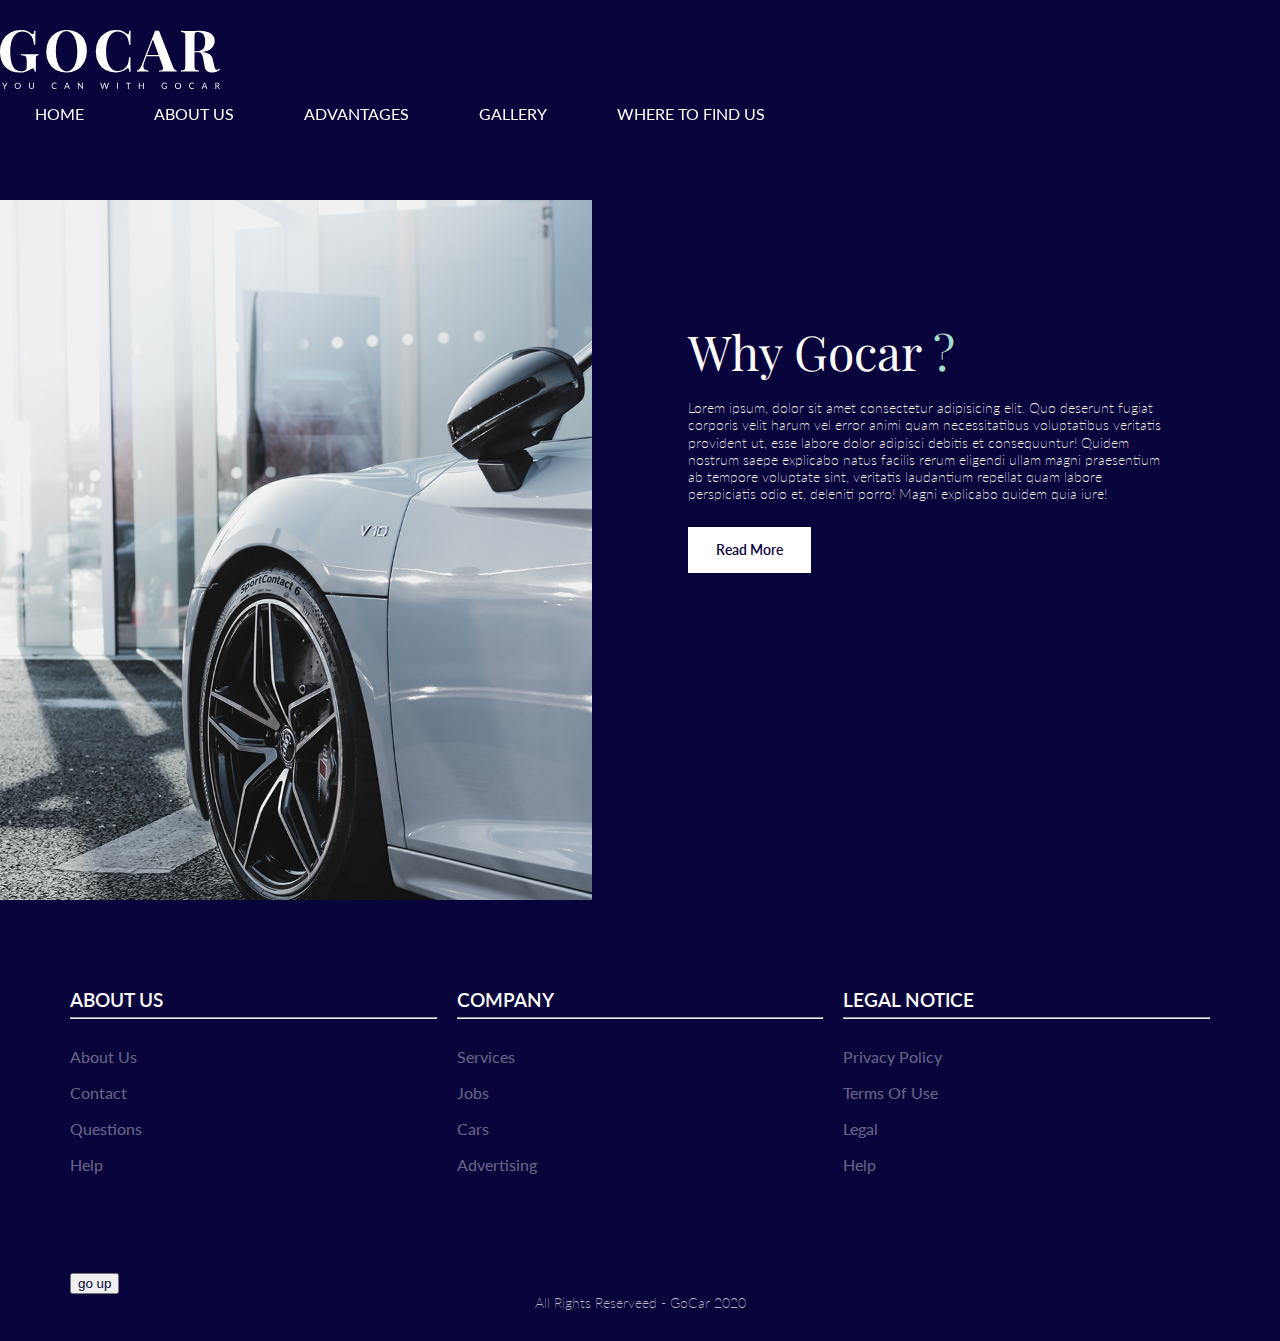
<file: about us.html>
<!DOCTYPE html>
<html lang="en">
<head>
    <meta charset="UTF-8">
    <meta name="viewport" content="width=device-width, initial-scale=1.0">
    <title>about_us</title>
    <link rel="stylesheet" href="css/style.css" />
</head>
<body>
  <header class="header">
    <nav class="navbar container">
      <img src="images/logo.svg" alt="gocar logo" />
      <ul>
        <li><a href="index.html">home</a></li>
        <li><a href="about us.html">about us</a></li>
        <li><a href="adv.html">Advantages</a></li>
        <li><a href="Gallery.html">Gallery</a></li>
        <li><a href="where_find.html">where to find us</a></li> 
      </ul>
      <div>

      </div>
      
    </nav>
  </header>
<section class="about">
  <div>
    <img src="images/car1.jpg" alt="" />
  </div>
  <div class="container">
    <h2>Why Gocar <span>?</span></h2>
    <p>
      Lorem ipsum, dolor sit amet consectetur adipisicing elit. Quo deserunt
      fugiat corporis velit harum vel error animi quam necessitatibus
      voluptatibus veritatis provident ut, esse labore dolor adipisci
      debitis et consequuntur! Quidem nostrum saepe explicabo natus facilis
      rerum eligendi ullam magni praesentium ab tempore voluptate sint,
      veritatis laudantium repellat quam labore perspiciatis odio et,
      deleniti porro! Magni explicabo quidem quia iure!
    </p>
    <a href="about us2.html" class="btn">read more</a>
  </div></section>
  <footer class="container">
    <div class="footer-inner">
      <div>
        <h4>About Us</h4>
        <hr />
        <ul class="footer-menu">
          <li><a href="about us.html">About Us</a></li> 
          <li><a href="#">Contact</a></li> 
          <li><a href="#">Questions</a></li> 
          <li><a href="#">Help</a></li>
        </ul> 
      </div> 
      <div> 
        <h4>Company</h4>
        <hr />
        <ul class="footer-menu">
          <li><a href="#">Services</a></li>
          <li><a href="#">Jobs</a></li>
          <li><a href="view gallery.html">Cars</a></li>
          <li><a href="#">Advertising</a></li>
        </ul>
      </div>
      <div>
        <h4>Legal Notice</h4>
        <hr />
        <ul class="footer-menu">
          <li><a href="#">Privacy Policy</a></li>
          <li><a href="#">Terms Of Use</a></li>
          <li><a href="#">Legal</a></li>
          <li><a href="#">Help</a></li>
        </ul>
      </div>
    </div>
    <a href="index.html">
      <button style="color:rgb(3, 9, 55)"><b>go up</b></button>


    </a>
    <p>All Rights Reserveed - GoCar 2020</p>
  </footer>
</body>
</html>
</file>
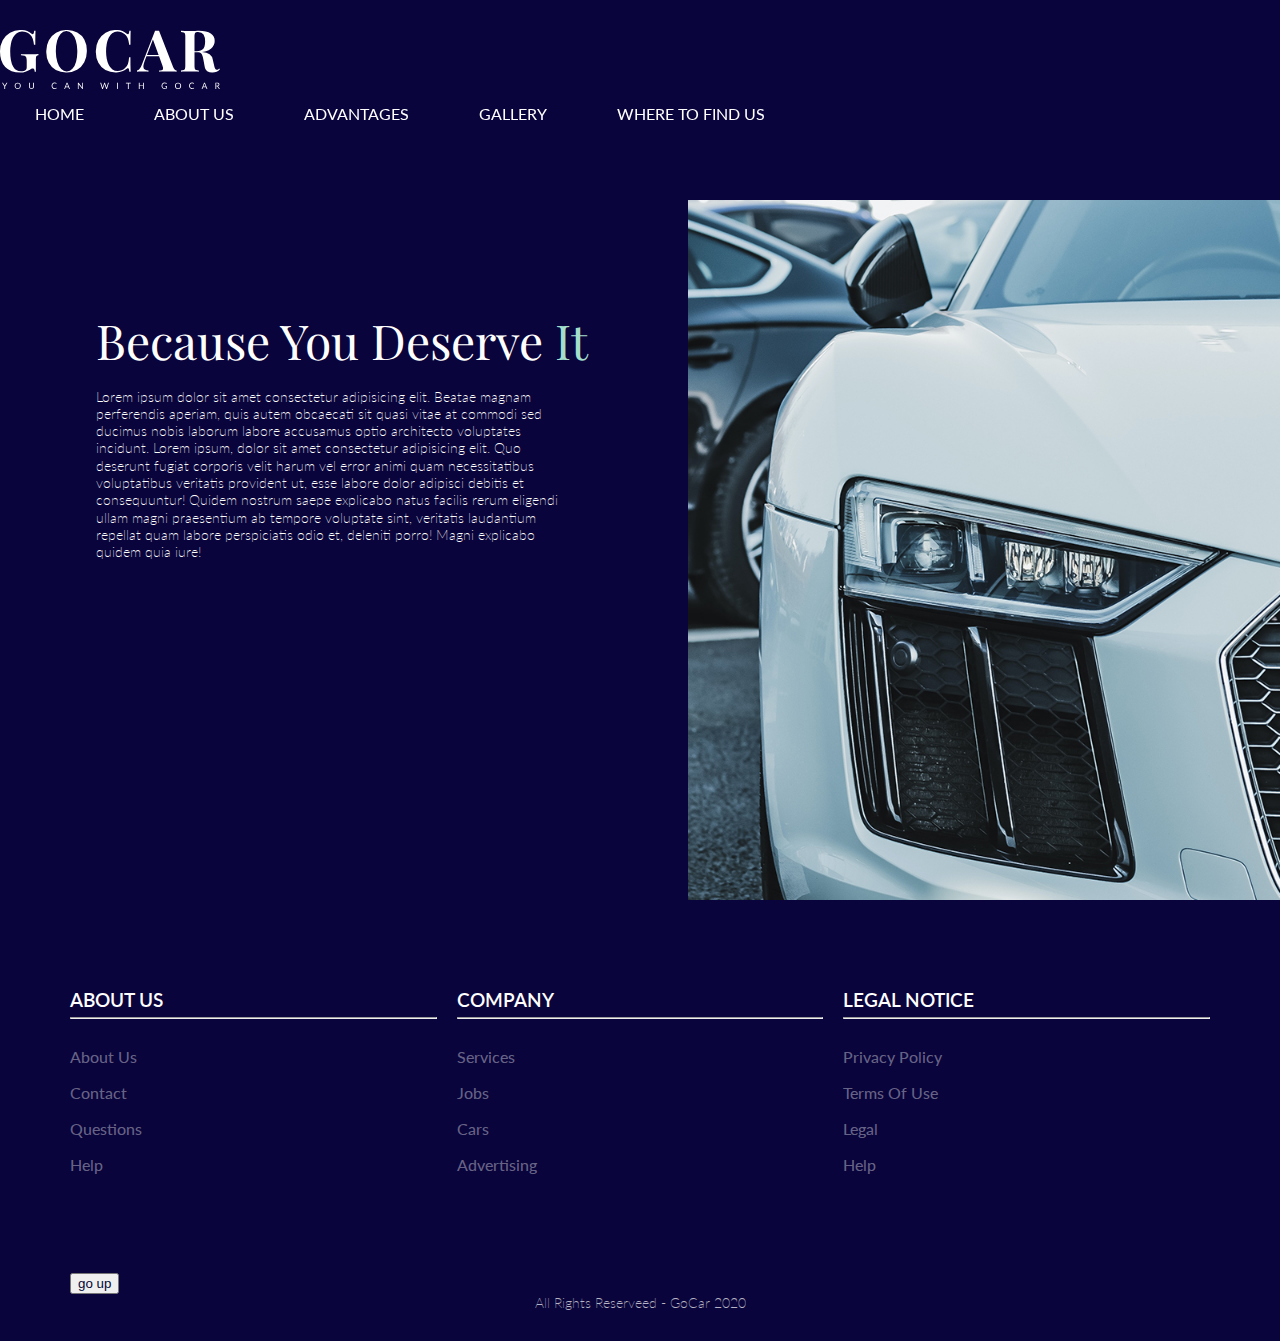
<file: about us2.html>
<!DOCTYPE html>
<html lang="en">
<head>
    <meta charset="UTF-8">
    <meta name="viewport" content="width=device-width, initial-scale=1.0">
    <title>about_us_more</title>
    <link rel="stylesheet" href="css/style.css" />
</head>
<body>
  <header class="header">
    <nav class="navbar container">
      <img src="images/logo.svg" alt="gocar logo" />
      <ul>
        <li><a href="index.html">home</a></li>
        <li><a href="about us.html">about us</a></li>
        <li><a href="adv.html">Advantages</a></li>
        <li><a href="Gallery.html">Gallery</a></li>
        <li><a href="where_find.html">where to find us</a></li> 
      </ul>
      <div>

      </div>
      
    </nav>
  </header>
</section>
<section class="about2">
  <div>
    <img src="images/car2.jpg" alt="" />
  </div>
  <div class="container">
    <h2>Because You Deserve <span>It</span></h2>
    <p>
      Lorem ipsum dolor sit amet consectetur adipisicing elit. Beatae magnam
      perferendis aperiam, quis autem obcaecati sit quasi vitae at commodi
      sed ducimus nobis laborum labore accusamus optio architecto voluptates
      incidunt. Lorem ipsum, dolor sit amet consectetur adipisicing elit.
      Quo deserunt fugiat corporis velit harum vel error animi quam
      necessitatibus voluptatibus veritatis provident ut, esse labore dolor
      adipisci debitis et consequuntur! Quidem nostrum saepe explicabo natus
      facilis rerum eligendi ullam magni praesentium ab tempore voluptate
      sint, veritatis laudantium repellat quam labore perspiciatis odio et,
      deleniti porro! Magni explicabo quidem quia iure!
    </p>
    
  </div>
    </section> <footer class="container">
      <div class="footer-inner">
        <div>
          <h4>About Us</h4>
          <hr />
          <ul class="footer-menu">
            <li><a href="about us.html">About Us</a></li> 
            <li><a href="#">Contact</a></li> 
            <li><a href="#">Questions</a></li> 
            <li><a href="#">Help</a></li>
          </ul> 
        </div> 
        <div> 
          <h4>Company</h4>
          <hr />
          <ul class="footer-menu">
            <li><a href="#">Services</a></li>
            <li><a href="#">Jobs</a></li>
            <li><a href="view gallery.html">Cars</a></li>
            <li><a href="#">Advertising</a></li>
          </ul>
        </div>
        <div>
          <h4>Legal Notice</h4>
          <hr />
          <ul class="footer-menu">
            <li><a href="#">Privacy Policy</a></li>
            <li><a href="#">Terms Of Use</a></li>
            <li><a href="#">Legal</a></li>
            <li><a href="#">Help</a></li>
          </ul>
        </div>
      </div>
      <a href="index.html">
        <button style="color:rgb(3, 9, 55)"><b>go up</b></button>


      </a>
      <p>All Rights Reserveed - GoCar 2020</p>
    </footer>
</body>
</html>
</file>
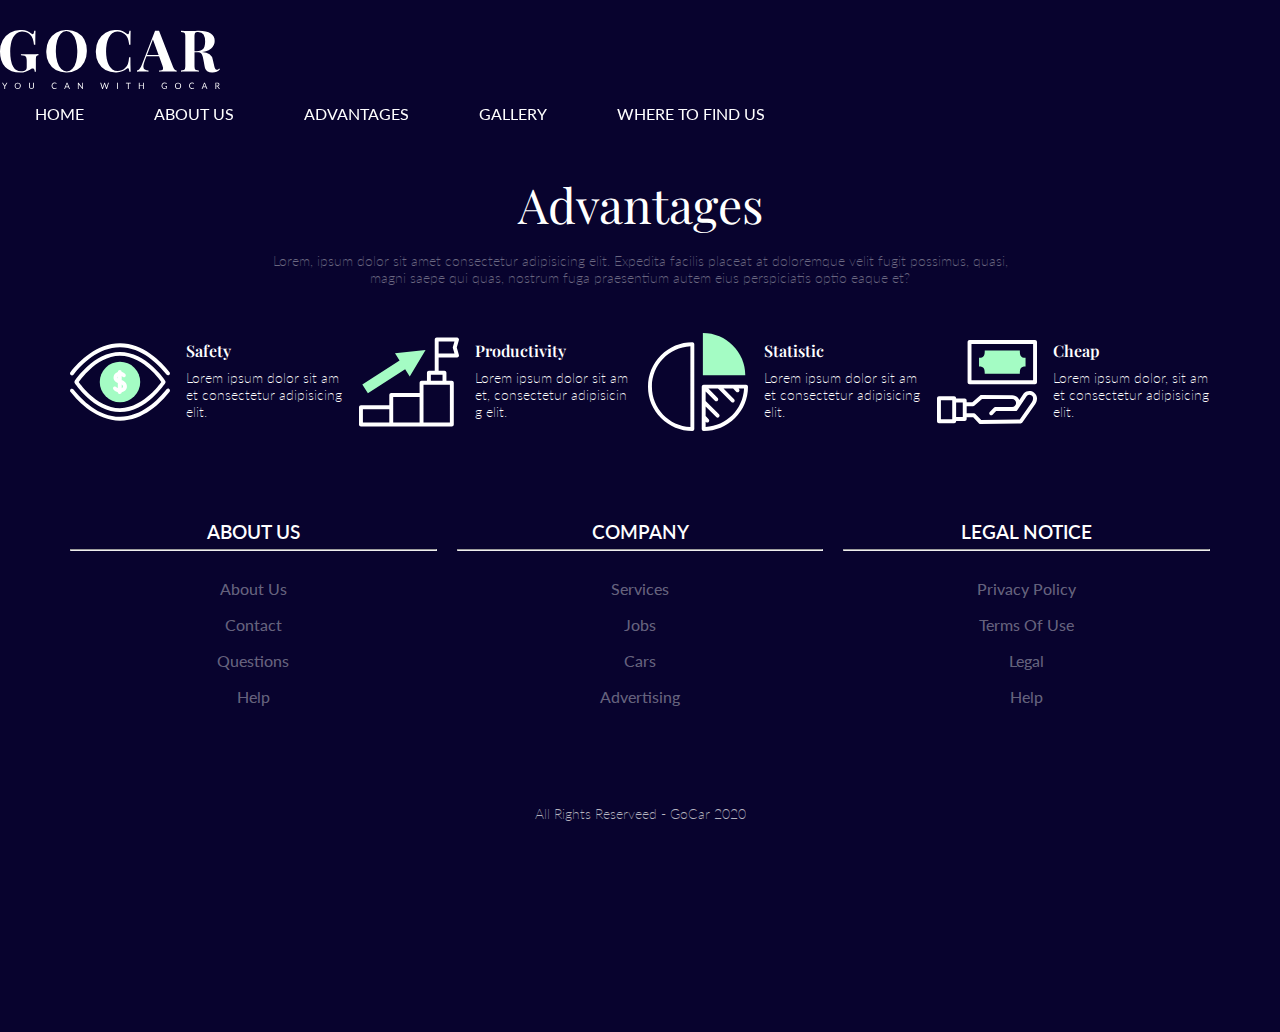
<file: adv.html>
<!DOCTYPE html>
<html lang="en">
<head>
    <meta charset="UTF-8">
    <meta name="viewport" content="width=device-width, initial-scale=1.0">
    <title>Advantages</title>
    <link rel="stylesheet" href="css/style.css" />
</head>
<body>
  <header class="header">
    <nav class="navbar container">
      <img src="images/logo.svg" alt="gocar logo" />
      <ul>
        <li><a href="index.html">home</a></li>
        <li><a href="about us.html">about us</a></li>
        <li><a href="adv.html">Advantages</a></li>
        <li><a href="Gallery.html">Gallery</a></li>
        <li><a href="where_find.html">where to find us</a></li> 
      </ul>
      <div>

      </div>
      
    </nav>
  </header>
</section>
    <section class="adv">
        <h2>Advantages</h2>
        <p>
          Lorem, ipsum dolor sit amet consectetur adipisicing elit. Expedita
          facilis placeat at doloremque velit fugit possimus, quasi, magni saepe
          qui quas, nostrum fuga praesentium autem eius perspiciatis optio eaque
          et?
        </p>
  
        <div>
          <div class="icon-container container">
            <div>
              <img src="images/icons/001-eye.svg" alt="eye icon" />
              <div>
                <h5>Safety</h5>
                <p>Lorem ipsum dolor sit amet consectetur adipisicing elit.</p>
              </div>
            </div>
            <div>
              <img src="images/icons/002-upstairs.svg" alt="upstairs icon" />
              <div>
                <h5>Productivity</h5>
                <p>Lorem ipsum dolor sit amet, consectetur adipisicing elit.</p>
              </div>
            </div>
            <div>
              <img src="images/icons/003-pie-chart.svg" alt="chart icon" />
              <div>
                <h5>Statistic</h5>
                <p>Lorem ipsum dolor sit amet consectetur adipisicing elit.</p>
              </div>
            </div>
            <div>
              <img src="images/icons/004-money.svg" alt="money icon" />
              <div>
                <h5>Cheap</h5>
                <p>Lorem ipsum dolor, sit amet consectetur adipisicing elit.</p>
              </div>
            </div>
          </div>
        </div>
        <footer class="container">
          <div class="footer-inner">
            <div>
              <h4>About Us</h4>
              <hr />
              <ul class="footer-menu">
                <li><a href="about us.html">About Us</a></li> 
                <li><a href="#">Contact</a></li> 
                <li><a href="#">Questions</a></li> 
                <li><a href="#">Help</a></li>
              </ul> 
            </div> 
            <div> 
              <h4>Company</h4>
              <hr />
              <ul class="footer-menu">
                <li><a href="#">Services</a></li>
                <li><a href="#">Jobs</a></li>
                <li><a href="view gallery.html">Cars</a></li>
                <li><a href="#">Advertising</a></li>
              </ul>
            </div>
            <div>
              <h4>Legal Notice</h4>
              <hr />
              <ul class="footer-menu">
                <li><a href="#">Privacy Policy</a></li>
                <li><a href="#">Terms Of Use</a></li>
                <li><a href="#">Legal</a></li>
                <li><a href="#">Help</a></li>
              </ul>
            </div>
          </div>
          
          <p>All Rights Reserveed - GoCar 2020</p>
        </footer>



    
</body>
</html>
</file>
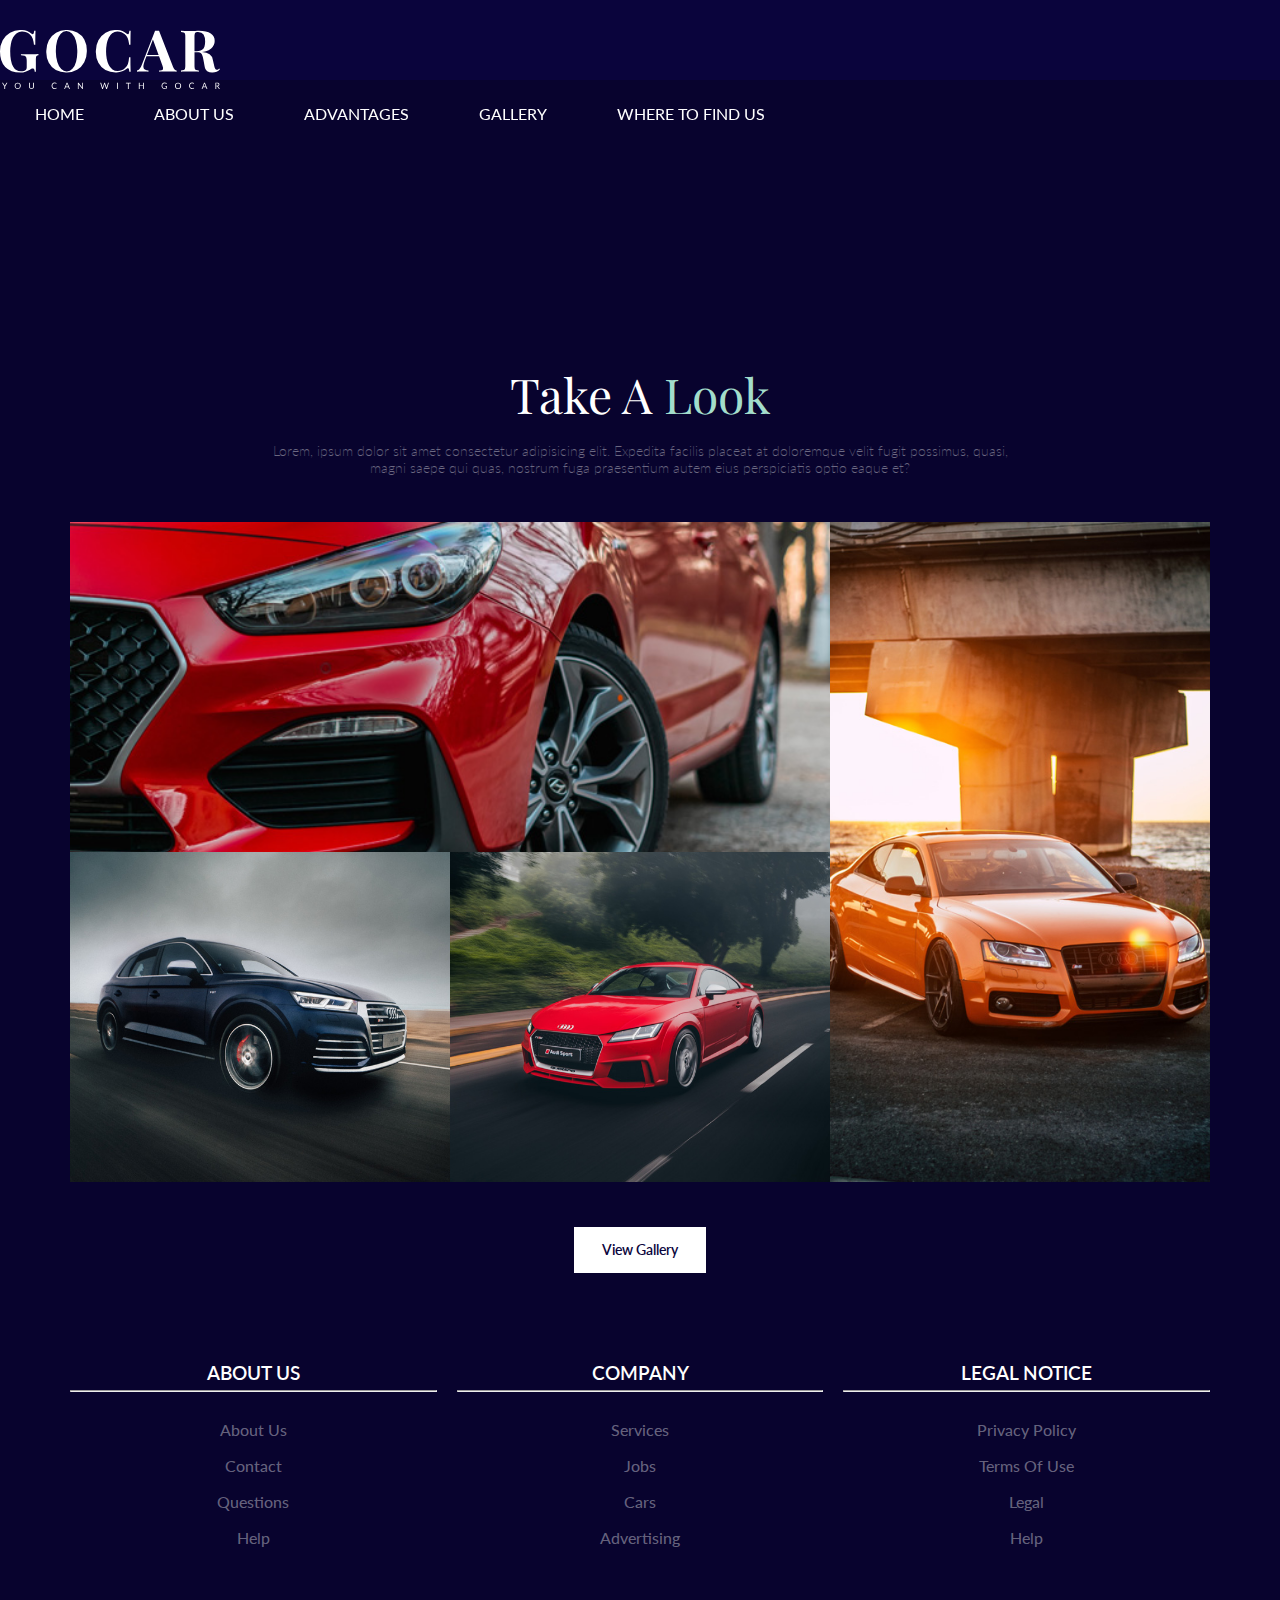
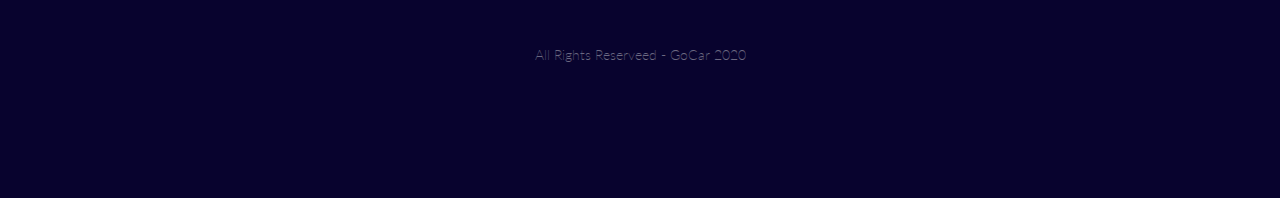
<file: Gallery.html>
<!DOCTYPE html>
<html lang="en">
<head>
    <meta charset="UTF-8">
    <meta name="viewport" content="width=device-width, initial-scale=1.0">
    <title>gallery</title>
    <link rel="stylesheet" href="css/style.css" />

</head>
<body>
  <header class="header">
    <nav class="navbar container">
      <img src="images/logo.svg" alt="gocar logo" />
      <ul>
        <li><a href="index.html">home</a></li>
        <li><a href="about us.html">about us</a></li>
        <li><a href="adv.html">Advantages</a></li>
        <li><a href="Gallery.html">Gallery</a></li>
        <li><a href="where_find.html">where to find us</a></li> 
      </ul>
      <div>

      </div>
      
    </nav>
  </header>
  <br>
  <br>
  <br>
  <br>
  <br>


</section>
<section class="gallery">
  <h2>Take A <span>Look</span></h2>
  <p>
    Lorem, ipsum dolor sit amet consectetur adipisicing elit. Expedita
    facilis placeat at doloremque velit fugit possimus, quasi, magni saepe
    qui quas, nostrum fuga praesentium autem eius perspiciatis optio eaque
    et?
  </p>
  <div class="gallery-container container">
    <div class="gallery-item">
      <div class="gallery-overlay">
        <h3>Audi R8 <span>- The Limitless Car</span></h3>
      </div>
      <img src="images/car3.jpg" alt="Car" />
    </div>
    <div class="gallery-item">
      <div class="gallery-overlay">
        <h3>Audi R9 <span>- The Real Way</span></h3>
      </div>
      <img src="images/car4.jpg" alt="Car" />
    </div>
    <div class="gallery-item">
      <div class="gallery-overlay">
        <h3>Audi R11 <span>- A Car!</span></h3>
      </div>
      <img src="images/car5.jpg" alt="Car" />
    </div>
    <div class="gallery-item">
      <div class="gallery-overlay">
        <h3>Audi R7 <span>- Ultimate Experience</span></h3>
      </div>
      <img src="images/car6.jpg" alt="Car" />
    </div>
  </div>
  <a class="btn" href="view gallery.html">View Gallery</a>
  <footer class="container">
    <div class="footer-inner">
      <div>
        <h4>About Us</h4>
        <hr />
        <ul class="footer-menu">
          <li><a href="about us.html">About Us</a></li> 
          <li><a href="#">Contact</a></li> 
          <li><a href="#">Questions</a></li> 
          <li><a href="#">Help</a></li>
        </ul> 
      </div> 
      <div> 
        <h4>Company</h4>
        <hr />
        <ul class="footer-menu">
          <li><a href="#">Services</a></li>
          <li><a href="#">Jobs</a></li>
          <li><a href="view gallery.html">Cars</a></li>
          <li><a href="#">Advertising</a></li>
        </ul>
      </div>
      <div>
        <h4>Legal Notice</h4>
        <hr />
        <ul class="footer-menu">
          <li><a href="#">Privacy Policy</a></li>
          <li><a href="#">Terms Of Use</a></li>
          <li><a href="#">Legal</a></li>
          <li><a href="#">Help</a></li>
        </ul>
      </div>
    </div>
   
    <p>All Rights Reserveed - GoCar 2020</p>
  </footer>
    
</body>
</html>
</file>
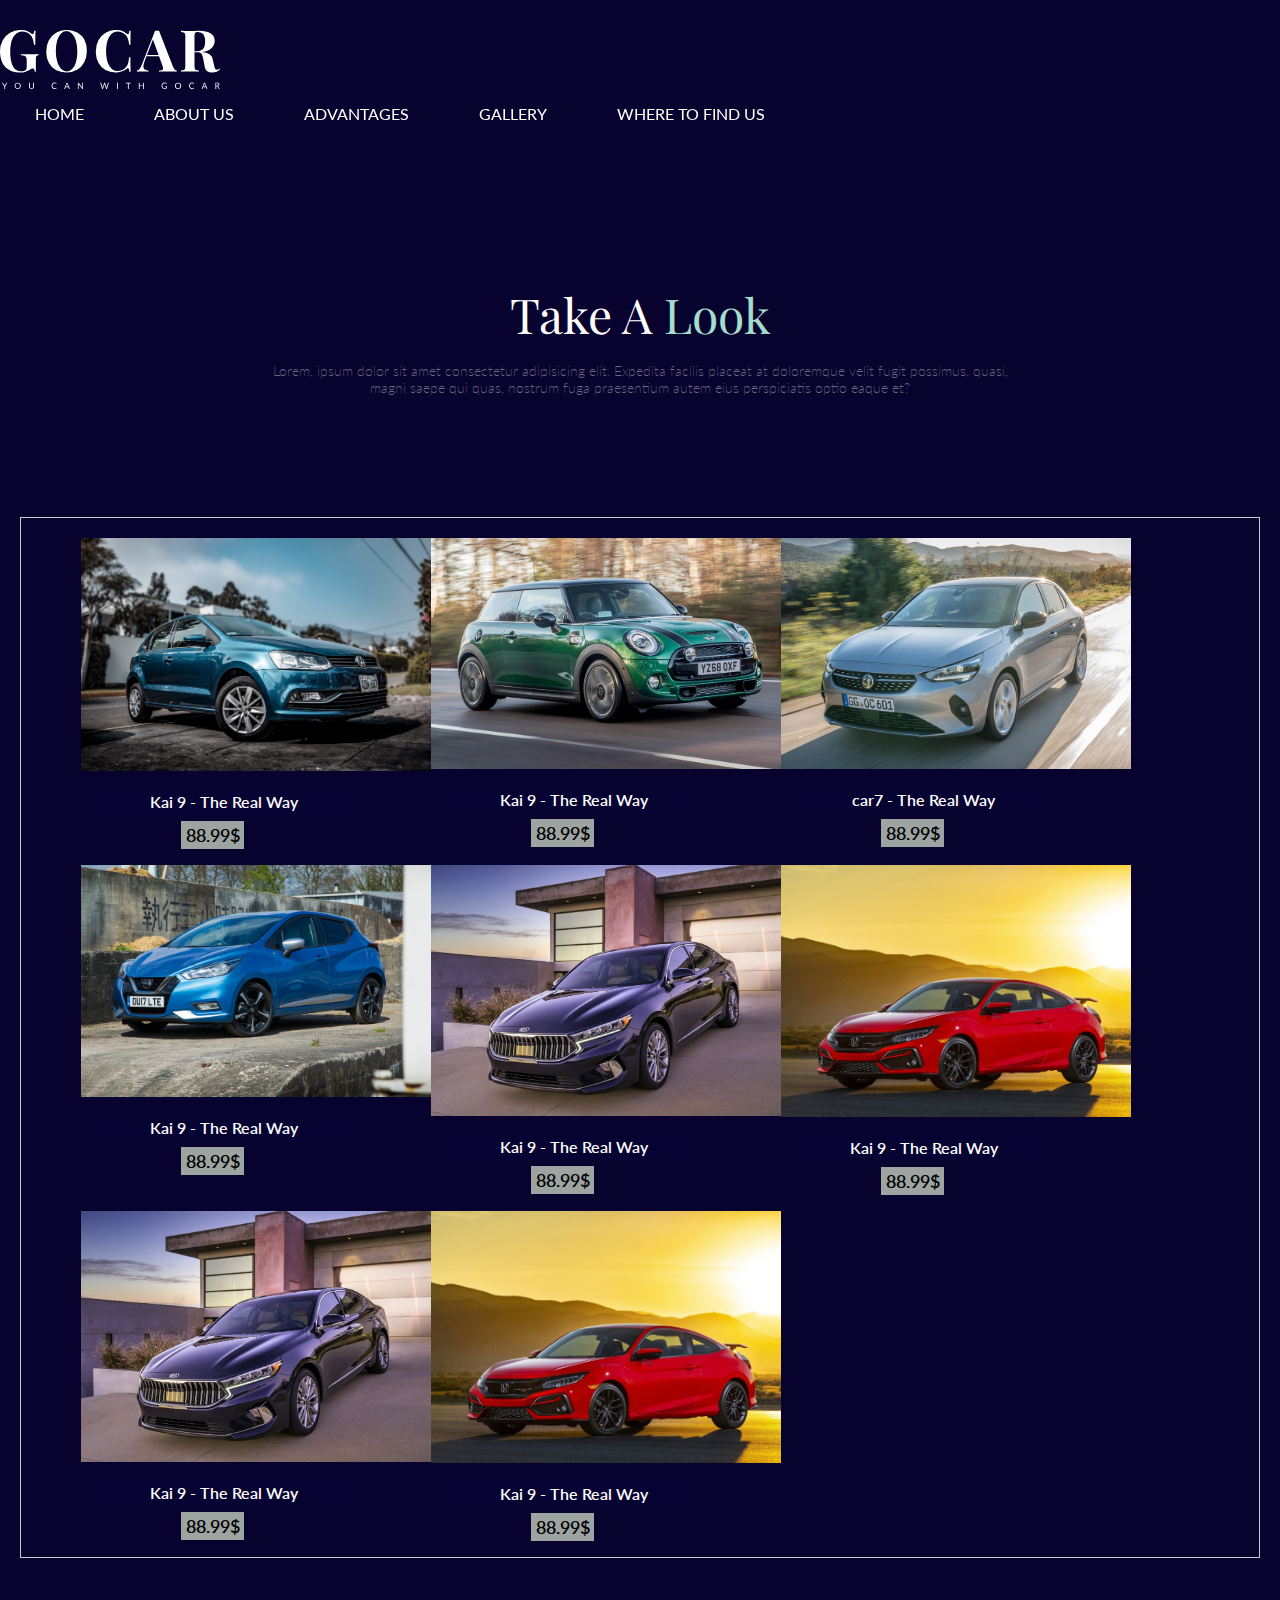
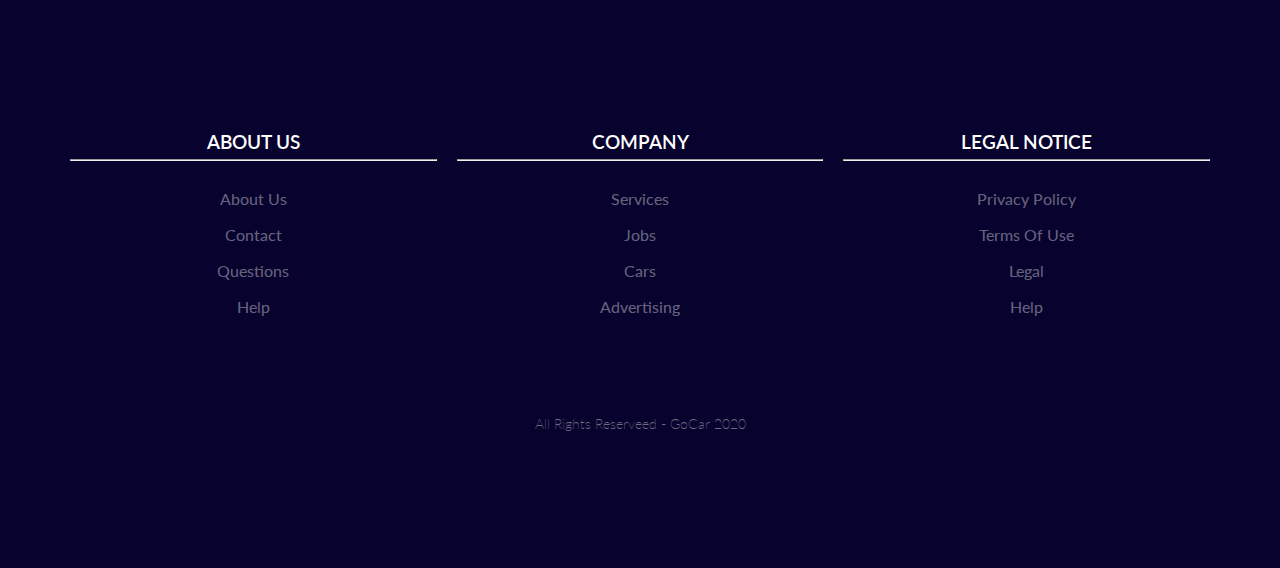
<file: view gallery.html>
<!DOCTYPE html>
<html lang="en">
<head>
    <meta charset="UTF-8">
    <meta name="viewport" content="width=device-width, initial-scale=1.0">
    <title>Document</title>
    <link rel="stylesheet" href="css/style.css" />

</head>
<body>
    <header class="header">
        <nav class="navbar container">
          <img src="images/logo.svg" alt="gocar logo" />
          <ul>
            <li><a href="index.html">home</a></li>
            <li><a href="about us.html">about us</a></li>
            <li><a href="adv.html">Advantages</a></li>
            <li><a href="Gallery.html">Gallery</a></li>
            <li><a href="where_find.html">where to find us</a></li> 
          </ul>
          <div>
    
          </div>
          </nav>
      </header> 


      <section class="gallery">
        <h2>Take A <span>Look</span></h2>
        <p>
          Lorem, ipsum dolor sit amet consectetur adipisicing elit. Expedita
          facilis placeat at doloremque velit fugit possimus, quasi, magni saepe
          qui quas, nostrum fuga praesentium autem eius perspiciatis optio eaque
          et?
        </p>
      <section class="galleryy">
     
        <div class="galleryt">
            <div><div class="tst"><img src="images/gallery/car7.jpg" alt="Im">
           
                <h3 class="t33">Kai 9 <span>- The Real Way</span></h3></div>
                <h3 class="t22">88.99$</h3>
            </div><div><div class="tst"><img src="images/gallery/mini_3dr_anniversary_edition.jpg" alt="Im">
                       
                <h3 class="t33">Kai 9 <span>- The Real Way</span></h3></div>
                <h3 class="t22">88.99$</h3>
            </div><div><div class="tst"><img src="images/gallery/1-vauxhall-corsa-2020-fd-hero-front.jpg" alt="Im">
           
        <h3 class="t33">car7 <span>- The Real Way</span></h3></div>
        <h3 class="t22">88.99$</h3>
</div><div><div class="tst"><img src="images/gallery/nissan-micra-4-star-car_0.jpg" alt="Im">
           
    <h3 class="t33">Kai 9 <span>- The Real Way</span></h3></div>
    <h3 class="t22">88.99$</h3>
</div><div><div class="tst"><img src="images/gallery/2020-Kia-Cadenza-1024x735.jpg" alt="Im">
           
    <h3 class="t33">Kai 9 <span>- The Real Way</span></h3></div>
    <h3 class="t22">88.99$</h3>
</div><div><div class="tst"><img src="images/gallery/2020-Honda-Civic-Si-Coupe.jpg" alt="Im">
           
    <h3 class="t33">Kai 9 <span>- The Real Way</span></h3></div>
    <h3 class="t22">88.99$</h3>
</div><div><div class="tst"><img src="images/gallery/2020-Kia-Cadenza-1024x735.jpg" alt="Im">
           
    <h3 class="t33">Kai 9 <span>- The Real Way</span></h3></div>
    <h3 class="t22">88.99$</h3>
</div><div><div class="tst"><img src="images/gallery/2020-Honda-Civic-Si-Coupe.jpg "  width=350px ;height=auto>
           
    <h3 class="t33">Kai 9 <span>- The Real Way</span></h3></div>
    <h3 class="t22">88.99$</h3>
</div>
    
    
                     
          </div>
          <br>
          <br>
          <br>
          <br>
        
    
    
      </section>
        <footer class="container">

            <div class="footer-inner">
              <div>
                <h4>About Us</h4>
                <hr />
                <ul class="footer-menu">
                  <li><a href="about us.html">About Us</a></li>
                  <li><a href="#">Contact</a></li>
                  <li><a href="#">Questions</a></li>
                  <li><a href="#">Help</a></li>
                </ul>
              </div>
              <div>
                <h4>Company</h4>
                <hr />
                <ul class="footer-menu">
                  <li><a href="#">Services</a></li>
                  <li><a href="#">Jobs</a></li>
                  <li><a href="view gallery.html">Cars</a></li>
                  <li><a href="#">Advertising</a></li>
                </ul>
              </div>
              <div>
                <h4>Legal Notice</h4>
                <hr />
                <ul class="footer-menu">
                  <li><a href="#">Privacy Policy</a></li>
                  <li><a href="#">Terms Of Use</a></li>
                  <li><a href="#">Legal</a></li>
                  <li><a href="#">Help</a></li>
                </ul>
              </div>
            </div>
            
            <p>All Rights Reserveed - GoCar 2020</p>
          </footer>
     
        
</body>
</html>
</file>
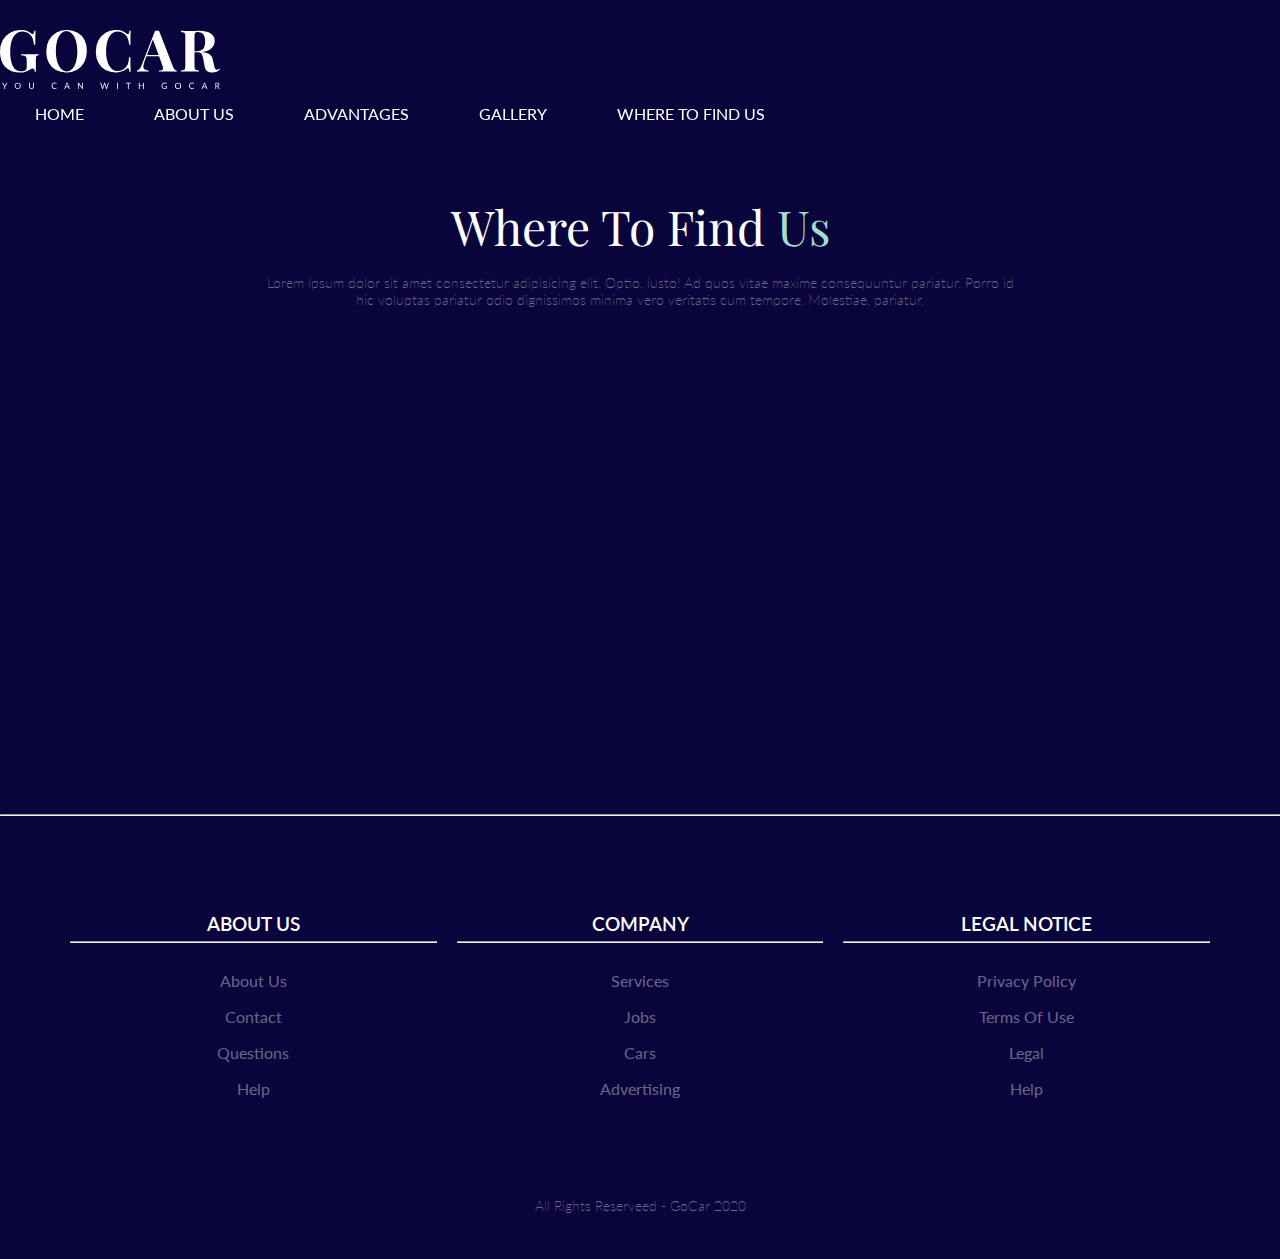
<file: where_find.html>
<!DOCTYPE html>
<html lang="en">
<head>
    <meta charset="UTF-8">
    <meta name="viewport" content="width=device-width, initial-scale=1.0">
    <title>where_find_us</title>
    <link rel="stylesheet" href="css/style.css" />
</head>
<body>
  <header class="header">
    <nav class="navbar container">
      <img src="images/logo.svg" alt="gocar logo" />
      <ul>
        <li><a href="index.html">home</a></li>
        <li><a href="about us.html">about us</a></li>
        <li><a href="adv.html">Advantages</a></li>
        <li><a href="Gallery.html">Gallery</a></li>
        <li><a href="where_find.html">where to find us</a></li> 
      </ul>
      <div>

      </div>
      
    </nav>
  </header>
  <br>
  <br>
  <br>
  <br>
  <br>
  <br>
  <br>
  
</section>
<section class="map">
  <h2>Where To Find <span>Us</span></h2>
  <p>
    Lorem ipsum dolor sit amet consectetur adipisicing elit. Optio, iusto!
    Ad quos vitae maxime consequuntur pariatur. Porro id hic voluptas
    pariatur odio dignissimos minima vero veritatis cum tempore. Molestiae,
    pariatur.
  </p>
  <iframe
    src="https://www.google.com/maps/embed?pb=!1m18!1m12!1m3!1d3261.374689306456!2d-2.936093823421452!3d35.17221267275588!2m3!1f0!2f0!3f0!3m2!1i1024!2i768!4f13.1!3m3!1m2!1s0xd77a7f64b5746df%3A0xe238780f83e6f56d!2sYoucode!5e0!3m2!1sen!2sma!4v1728479659780!5m2!1sen!2sma"
    width="600"
    height="450"
    frameborder="0"
    style="border: 0"
    allowfullscreen=""
    aria-hidden="false"
    tabindex="0"
  ></iframe>
  <hr>
  <footer class="container">
      <div class="footer-inner">
        <div>
          <h4>About Us</h4>
          <hr />
          <ul class="footer-menu">
            <li><a href="about us.html">About Us</a></li> 
            <li><a href="#">Contact</a></li> 
            <li><a href="#">Questions</a></li> 
            <li><a href="#">Help</a></li>
          </ul> 
        </div> 
        <div> 
          <h4>Company</h4>
          <hr />
          <ul class="footer-menu">
            <li><a href="#">Services</a></li>
            <li><a href="#">Jobs</a></li>
            <li><a href="view gallery.html">Cars</a></li>
            <li><a href="#">Advertising</a></li>
          </ul>
        </div>
        <div>
          <h4>Legal Notice</h4>
          <hr />
          <ul class="footer-menu">
            <li><a href="#">Privacy Policy</a></li>
            <li><a href="#">Terms Of Use</a></li>
            <li><a href="#">Legal</a></li>
            <li><a href="#">Help</a></li>
          </ul>
        </div>
      </div>
      
      <p>All Rights Reserveed - GoCar 2020</p>
    </footer>
    
</body>
</html>
</file>
<file: css/style.css>
@import url("https://fonts.googleapis.com/css2?family=Lato:wght@300;400;700;900&family=Playfair+Display:wght@400;500;700;800&display=swap");
html,
body,
div,
span,
applet,
object,
iframe,
h1,
h2,
h3,
h4,
h5,
h6,
p,
blockquote,
pre,
a,
abbr,
acronym,
address,
big,
cite,
code,
del,
dfn,
em,
img,
ins,
kbd,
q,
s,
samp,
small,
strike,
strong,
sub,
sup,
tt,
var,
b,
u,
i,
center,
dl,
dt,
dd,
ol,
ul,
li,
fieldset,
form,
label,
legend,
table,
caption,
tbody,
tfoot,
thead,
tr,
th,
td,
article,
aside,
canvas,
details,
embed,
figure,
figcaption,
footer,
header,
hgroup,
menu,
nav,
output,
ruby,
section,
summary,
time,
mark,
audio,
video {
  margin: 0;
  padding: 0;
  border: 0;
  font-size: 100%;
  font: inherit;
  vertical-align: baseline;
}

/* HTML5 display-role reset for older browsers */
article,
aside,
details,
figcaption,
figure,
footer,
header,
hgroup,
menu,
nav,
section {
  display: block;
}

/* .slider-nav{
  display: flex;
  column-gap: 1rem;
  position: absolute;
  bottom: 1.25rem;
  left:50%;
  transform: translate(-50%);
  z-index: 1;
} */
.gal{
  display: flex;
  flex-wrap: wrap;
  border: 2px solid hsla(193, 19%, 91%, 0.855);
  margin: 20px;
  padding: 10px;margin-top: 500px;
}
.gg{width: 30%; }
.h33{background-color: aquamarine; color: red;}

.gal img{width: 350px;height: auto;}
.navbar ul li {
  list-style:none;
  display:inline-block;
  margin: 0 20px;
  position: relative;

} 

.navbar ul li::after{
  content:'';
  height : 3px;
  width: 0%;
  background: hsla(292, 100%, 29%, 0.855);
  position:absolute;
  left: 0;
  bottom: -10px;
  transition: 0.5s;
}
.navbar ul li:hover::after{

width:100%;

}
body {
  font-family: "Lato", sans-serif;
  -webkit-box-sizing: border-box;
          box-sizing: border-box;
  line-height: 1;
  background: #0a043c; 
}

ol,
ul {
  list-style: none;
}

blockquote,
q {
  quotes: none;
}

blockquote:before,
blockquote:after,
q:before,
q:after {
  content: "";
  content: none;
}

table {
  border-collapse: collapse;
  border-spacing: 0;
}

a {
  text-decoration: none;
  color: #fff;
}

img {
  max-width: 100%;
}

.container {
  max-width: 1140px;
  margin: 0 auto;
}

.btn {
  background: #fff;
  color: #0a043c;
  padding: 16px 28px;
  text-transform: capitalize;
  display: inline-block;
  font-size: 0.9rem;
  -webkit-transition: 200ms;
  transition: 200ms;
  font-weight: 600;
}

.btn:hover {
  background: #a3ddcb;
}

.header {
  z-index: 1;
  position: absolute;
  width: 100%;
  padding: 30px 0;
}
 
.header .navbar {
 
  display: block;
  width: 100%;
  position: fixed;
  justify-content: space-between;align-items: center;
}

.header .navbar img {
  width: 220px;
}

.header .navbar ul {
  display: -webkit-box;
  display: -ms-flexbox;
  display: flex;
}

.header .navbar ul li {
  padding: 15px;
  text-transform: uppercase;
  letter-spacing: 1.1;
}

.header .navbar ul li a {
  -webkit-transition: 300ms;
  transition: 300ms;
}

.header .navbar ul li:hover a {
  opacity: 0.8;
}

section.hero {
  height: 100vh;
  background: #0a043c;
  position: relative;
}

section.hero video {
  position: absolute;
  right: 0;
  bottom: 0;
  min-width: 100%;
  min-height: 100%;
  opacity: 0.4;
}

section.hero .content {
  position: absolute;
  color: #fff;
  bottom: 90px;
}

section.hero .content h1 {
  font-family: "Playfair Display", serif;
  font-size: 4rem;
  margin-bottom: 10px;
  font-weight: 600;
}

section.hero .content p {
  font-weight: 200;
  font-size: 0.9rem;
  line-height: 1.2;
  color: #fff;
  width: 50%;
}

section.about,
section.about2 {
  display: -webkit-box;
  display: -ms-flexbox;
  display: flex;
  -webkit-box-align: center;
      -ms-flex-align: center;
          align-items: center;
  height: 100vh;
  overflow: hidden;
}

section.about div,
section.about2 div {
  width: 50%;
}

section.about div:first-child,
section.about2 div:first-child {
  margin-right: 6rem;
  height: 100%;
}

section.about div img,
section.about2 div img {
  width: 100%;
  height: 100%;
  -o-object-fit: cover;
     object-fit: cover;
     margin-top: 200px;
}

section.about div h2,
section.about2 div h2 {
  color: #fff;
  font-family: "Playfair Display", serif;
  font-size: 3rem;
  margin-bottom: 1.5rem;
}

section.about div p,
section.about2 div p {
  font-weight: 200;
  font-size: 0.9rem;
  line-height: 1.2;
  color: #fff;
  width: 80%;
  margin-bottom: 1.5rem;
}

section.about div span,
section.about2 div span {
  color: #a3ddcb;
}

section.adv {
  background: #08032e;
  padding-top: 180px;
  padding-bottom: 180px;
  color: white;
  text-align: center;
}

section.adv h2 {
  color: #fff;
  font-family: "Playfair Display", serif;
  font-size: 3rem;
  margin-bottom: 1.5rem;
}

section.adv > p {
  font-weight: 200;
  font-size: 0.9rem;
  line-height: 1.2;
  color: #fff;
  width: 60%;
  margin: 0 auto;
  margin-bottom: 45px;
  opacity: 0.4;
}

section.adv .icon-container {
  width: 100%;
  display: -ms-grid;
  display: grid;
  -ms-grid-columns: (1fr)[4];
      grid-template-columns: repeat(4, 1fr);
  justify-items: center;
  grid-gap: 1rem;
}

section.adv .icon-container > div {
  -webkit-box-flex: 1;
      -ms-flex: 1;
          flex: 1;
  text-align: left;
  display: -webkit-box;
  display: -ms-flexbox;
  display: flex;
  -webkit-box-align: center;
      -ms-flex-align: center;
          align-items: center;
}

section.adv .icon-container > div img {
  width: 100px;
  margin-right: 1rem;
}

section.adv .icon-container > div div h5 {
  font-family: "Playfair Display", serif;
  font-weight: 600;
  margin-bottom: 10px;
}

section.adv .icon-container > div div p {
  font-weight: 200;
  font-size: 0.9rem;
  line-height: 1.2;
  color: #fff;
  word-break: break-all;
}

section.about2 div:first-child {
  margin-right: 0;
  margin-left: 0;
  -webkit-box-ordinal-group: 3;
      -ms-flex-order: 2;
          order: 2;
}

section.about2 div {
  margin-left: 6rem;
}

section.gallery {
  background: #08032e;
  text-align: center;
  padding: 90px 0;
}

section.gallery h2 {
  color: #fff;
  font-family: "Playfair Display", serif;
  font-size: 3rem;
  margin-bottom: 1.5rem;margin-top: 200px;
}

section.gallery h2 span {
  color: #a3ddcb;margin-top: 200px;
}

section.gallery p {
  font-weight: 200;
  font-size: 0.9rem;
  line-height: 1.2;
  color: #fff;
  width: 60%;
  margin: 0 auto;
  margin-bottom: 45px;
  opacity: 0.4;
}

.gallery-container {
  display: -ms-grid;
  display: grid;
  -ms-grid-columns: (1fr)[3];
      grid-template-columns: repeat(3, 1fr);
  -ms-grid-rows: (330px)[2];
      grid-template-rows: repeat(2, 330px);
  margin-bottom: 45px;
}

.gallery-container .gallery-item {
  overflow: hidden;
  position: relative;
}

.gallery-container .gallery-item:hover .gallery-overlay {
  -webkit-transform: translateY(0px);
          transform: translateY(0px);
}

.gallery-container .gallery-item:hover img {
  -webkit-transform: scale(1.1);
          transform: scale(1.1);
}

.gallery-container .gallery-item .gallery-overlay {
  -webkit-transition: 400ms;
  transition: 400ms;
  -webkit-transform: translateY(680px);
          transform: translateY(680px);
  -webkit-transition-timing-function: cubic-bezier(0.95, -0.03, 0, 0.96);
          transition-timing-function: cubic-bezier(0.95, -0.03, 0, 0.96);
  z-index: 1;
  position: absolute;
  width: 100%;
  height: 100%;
  background: rgba(0, 0, 0, 0.65);
  display: -webkit-box;
  display: -ms-flexbox;
  display: flex;
  -webkit-box-align: end;
      -ms-flex-align: end;
          align-items: flex-end;
}

.gallery-container .gallery-item .gallery-overlay h3 {
  color: white;
  margin: 40px;
  color: #fff;
  font-family: "Playfair Display", serif;
  font-size: 3rem;
  margin-bottom: 1.5rem;
  font-size: 2rem;
}

.gallery-container .gallery-item .gallery-overlay h3 span {
  font-size: 1rem;
  opacity: 0.7;
  font-style: italic;
}

.gallery-container .gallery-item img {
  height: 100%;
  width: 100%;
  -o-object-fit: cover;
     object-fit: cover;
  -webkit-transition: 300ms;
  transition: 300ms;
}

.gallery-container :nth-child(1) {
  -ms-grid-column: 1;
  -ms-grid-column-span: 2;
  grid-column: 1 / span 2;
}

.gallery-container :nth-child(2) {
  -ms-grid-column: 3;
  grid-column: 3;
  -ms-grid-row: 1;
  -ms-grid-row-span: 2;
  grid-row: 1 / span 2;
}

section.map {
  text-align: center;
  padding: 90px 0 0 0;
}

section.map p {
  font-weight: 200;
  font-size: 0.9rem;
  line-height: 1.2;
  color: #fff;
  width: 60%;
  margin: 0 auto;
  margin-bottom: 45px;
  opacity: 0.4;
}

section.map h2 {
  color: #fff;
  font-family: "Playfair Display", serif;
  font-size: 3rem;
  margin-bottom: 1.5rem;
}

section.map h2 span {
  color: #a3ddcb;
}

section.map iframe {
  width: 100%;
}

footer .footer-inner {
  display: -webkit-box;
  display: -ms-flexbox;
  display: flex;
  -webkit-box-pack: justify;
      -ms-flex-pack: justify;
          justify-content: space-between;
  padding: 90px 0;
}

footer .footer-inner h4 {
  font-weight: 600;
  font-size: 1.2rem;
  color: white;
  text-transform: uppercase;
}

footer .footer-inner hr {
  background: #fff;
}

footer .footer-inner div {
  -webkit-box-flex: 33.33333%;
      -ms-flex: 33.33333%;
          flex: 33.33333%;
  margin-right: 20px;
}

footer .footer-inner div:last-child {
  margin-right: 0;
}

footer .footer-inner ul {
  margin-top: 20px;
}

footer .footer-inner ul li {
  padding: 10px 0;
}

footer .footer-inner ul a {
  color: rgba(255, 255, 255, 0.4);
}

footer .footer-inner ul a:hover {
  color: rgba(255, 255, 255, 0.2);
}

footer p {
  font-weight: 200;
  font-size: 0.9rem;
  line-height: 1.2;
  color: #fff;
  text-align: center;
  opacity: 0.7;
  margin-bottom: 30px;
}

header nav .ham {
  display: none;
  position: fixed;
  top: 40px;
  right: 80px;
  z-index: 100;
  width: 36px;
  height: 36px;
  border: none;
  cursor: pointer;
  background-color: transparent;
  /* right: 0; */
  background-image: url(/images/menu.svg);
  background-size: 100%;
}

header nav .showClose {
  background-image: url("/images/close.svg");
}

header nav .ham_menu {
  position: fixed;
  top: 0;
  left: 0;
  background: black;
  width: 100vw;
  height: 100vh;
  overflow: hidden;
  color: white;
  -webkit-transform: translateY(-100%);
          transform: translateY(-100%);
  -webkit-transition: -webkit-transform 0.4s ease-in-out;
  transition: -webkit-transform 0.4s ease-in-out;
  transition: transform 0.4s ease-in-out;
  transition: transform 0.4s ease-in-out, -webkit-transform 0.4s ease-in-out;
  -webkit-box-orient: vertical;
  -webkit-box-direction: normal;
      -ms-flex-direction: column;
          flex-direction: column;
  -webkit-box-align: center;
      -ms-flex-align: center;
          align-items: center;
}

header nav .showNav {
  /* show the menu */
  -webkit-transform: translateY(0);
          transform: translateY(0);
}

header nav .showClose {
  background-image: url("/images/close.svg");
}

/*--------------------------------------------------------------------- File Name: responsive.css ---------------------------------------------------------------------*/
/*------------------------------------------------------------------- 991px x 768px ---------------------------------------------------------------------*/
@media only screen and (min-width: 768px) and (max-width: 991px) {
  .container {
    max-width: 720px;
  }
  section.adv .icon-container {
    -ms-grid-columns: (1fr)[2];
        grid-template-columns: repeat(2, 1fr);
  }
}

/*------------------------------------------------------------------- 767px x 599px ---------------------------------------------------------------------*/
@media only screen and (min-width: 599px) and (max-width: 767px) {
  .container {
    max-width: 540px;
  }
  section.adv .icon-container {
    -ms-grid-columns: (1fr)[2];
        grid-template-columns: repeat(2, 1fr);
  }
  .header .navbar > ul {
    display: none;
  }
  header nav .ham {
    right: 60px;
    display: block;
    outline: none;
  }
  .header .navbar ul li {
    padding: 15px;
    text-transform: uppercase;
    letter-spacing: 1.1;
    margin-bottom: 20px;
  }
  .ham_menu {
    font-size: 1.5rem;
    padding-top: 90px;
  }
  .gallery-container :nth-child(1) {
    grid-column: 1 / span3;
  }
  .gallery-container :nth-child(2) {
    grid-column: unset;
    grid-row: unset;
  }
}

/*------------------------------------------------------------------- 599px x 280px ---------------------------------------------------------------------*/
@media only screen and (min-width: 280px) and (max-width: 599px) {
  .container {
    max-width: 320px;
  }
  section.about {
    margin-bottom: 20px;
  }
  section.about .container a {
    display: inline;
  }
  section.about2 {
    padding-bottom: 50px;
  }
  section.adv .icon-container {
    -ms-grid-columns: 1fr;
        grid-template-columns: 1fr;
  }
  .header .navbar > ul {
    display: none;
  }
  header nav .ham {
    right: 40px;
    display: block;
    outline: none;
  }
  .header .navbar ul li {
    padding: 15px;
    text-transform: uppercase;
    letter-spacing: 1.1;
    margin-bottom: 20px;
  }
  .ham_menu {
    font-size: 1.5rem;
    padding-top: 90px;
  }
  section.hero {
    padding-left: 30px;
  }
  section.adv {
    padding-top: 60px;
    padding-bottom: 60px;
  }
  section.about,
  section.about2 {
    -webkit-box-orient: vertical;
    -webkit-box-direction: normal;
        -ms-flex-direction: column;
            flex-direction: column;
  }
  section.about div.container,
  section.about2 div.container {
    text-align: center;
    margin: 0 auto;
    margin-top: 40px;
  }
  section.about div.container p,
  section.about2 div.container p {
    width: 100%;
  }
  section.about2 div.container {
    margin-bottom: 40px;
  }
  section.about div:first-child,
  section.about2 div:first-child {
    margin-right: 0;
    height: 50%;
    width: 100%;
  }
  section.about div,
  section.about2 div {
    width: 100%;
  }
  section.about .container {
    margin-left: 20px;
    /* margin: 30px; */
    margin-top: 40px;
    margin-bottom: 40px;
  }
  .gallery-container {
    -ms-grid-columns: 1fr;
        grid-template-columns: 1fr;
  }
  .gallery-container :nth-child(1) {
    grid-column: unset;
  }
  .gallery-container :nth-child(2) {
    grid-column: unset;
    grid-row: unset;
  }
  footer .footer-inner {
    display: none;
  }
  footer p {
    padding-top: 30px;
  }
}

@media (max-width: 575px) {
  section.adv .icon-container {
    -ms-grid-columns: 1fr;
        grid-template-columns: 1fr;
  }
  .header .navbar > ul {
    display: none;
  }
  header nav .ham {
    right: 40px;
    display: block;
    outline: none;
  }
  .header .navbar ul li {
    padding: 15px;
    text-transform: uppercase;
    letter-spacing: 1.1;
    margin-bottom: 20px;
  }
}.galleryt {
  margin: 20px;
  padding: 10px;
  border: 1px solid #ccc;
  display: flex;
  flex-wrap: wrap;
  margin-top: 120px;
}

.galleryt img {
  width: 350px;
  height: auto;
  margin: 10px;margin-left: 50px;
}
.tst{width: 350px;}
.t33{
background-color: rgb(6, 2, 49);font-weight: 600 ;
 margin: 6px;text-align: center;
 padding: 5px;width: 70%;color: #fffdfd;
margin-left: 65px; border-radius: 5px;
}
.t22{font-weight: 600 ;font-size: large;background-color: #9da4a2;
  margin: 6px;text-align: center;
  padding: 5px;width: 15%;
 margin-left: 150px;}
 .t222{font-weight: 600 ;font-size: large;background-color: #9da4a2;
  margin: 6px;text-align: center;
  padding: 5px;width: 30%;
 margin-left: 130px; border-radius: 16px;margin-top: 10px;}

.t33:hover{background-color: #680d95;color: rgb(0, 0, 0); cursor: grab;}
.t222:hover{background-color: #fcfafa;color: rgb(59, 7, 249); cursor: grab;}

.tst:hover{  transform: translateY(10px);cursor: pointer;
}
/*# sourceMappingURL=style.css.map */
</file>
